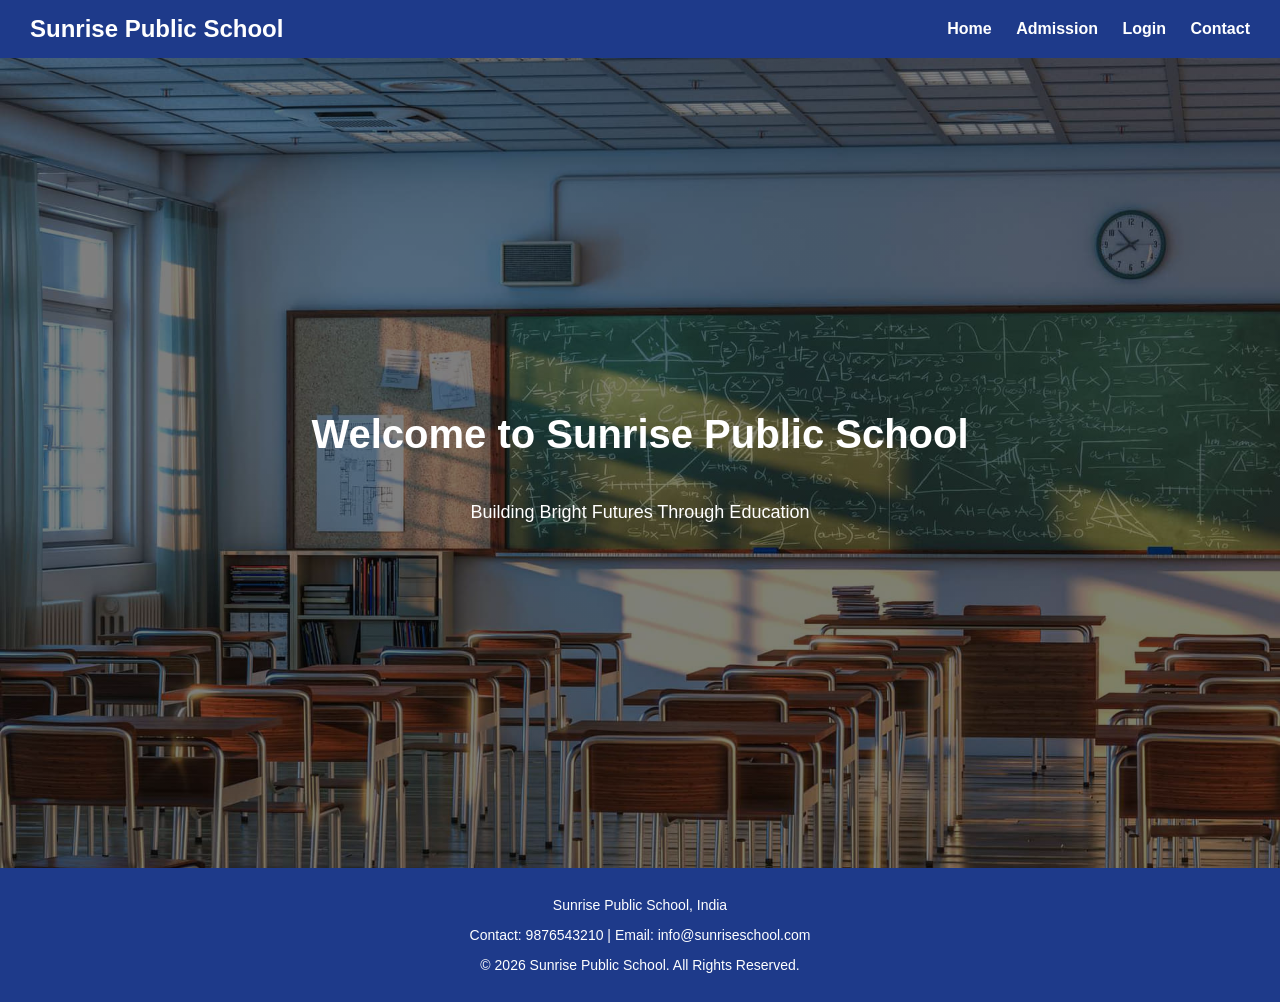
<file: index.html>
<!DOCTYPE html>
<html>
<head>
    <title>Sunrise Public School</title>
    <link rel="stylesheet" href="style.css">
</head>
<body>

<!-- Navbar -->
<div class="navbar">
    <h2 class="logo"> Sunrise Public School</h2>
    
    <div class="nav-links">
        <a href="#">Home</a>
        <a href="admission.html">Admission</a>
        <a href="login.html">Login</a>
        <a href="contact.html">Contact</a>
    </div>
</div>

<!-- Hero Section -->
<div class="hero">
    <h1>Welcome to Sunrise Public School</h1>
    <p>Building Bright Futures Through Education</p>
</div>

<!-- Footer -->
<footer class="footer">
    <p> Sunrise Public School, India</p>
    <p> Contact: 9876543210 |  Email: info@sunriseschool.com</p>
    <p>© 2026 Sunrise Public School. All Rights Reserved.</p>
</footer>

</body>
</html>
</file>
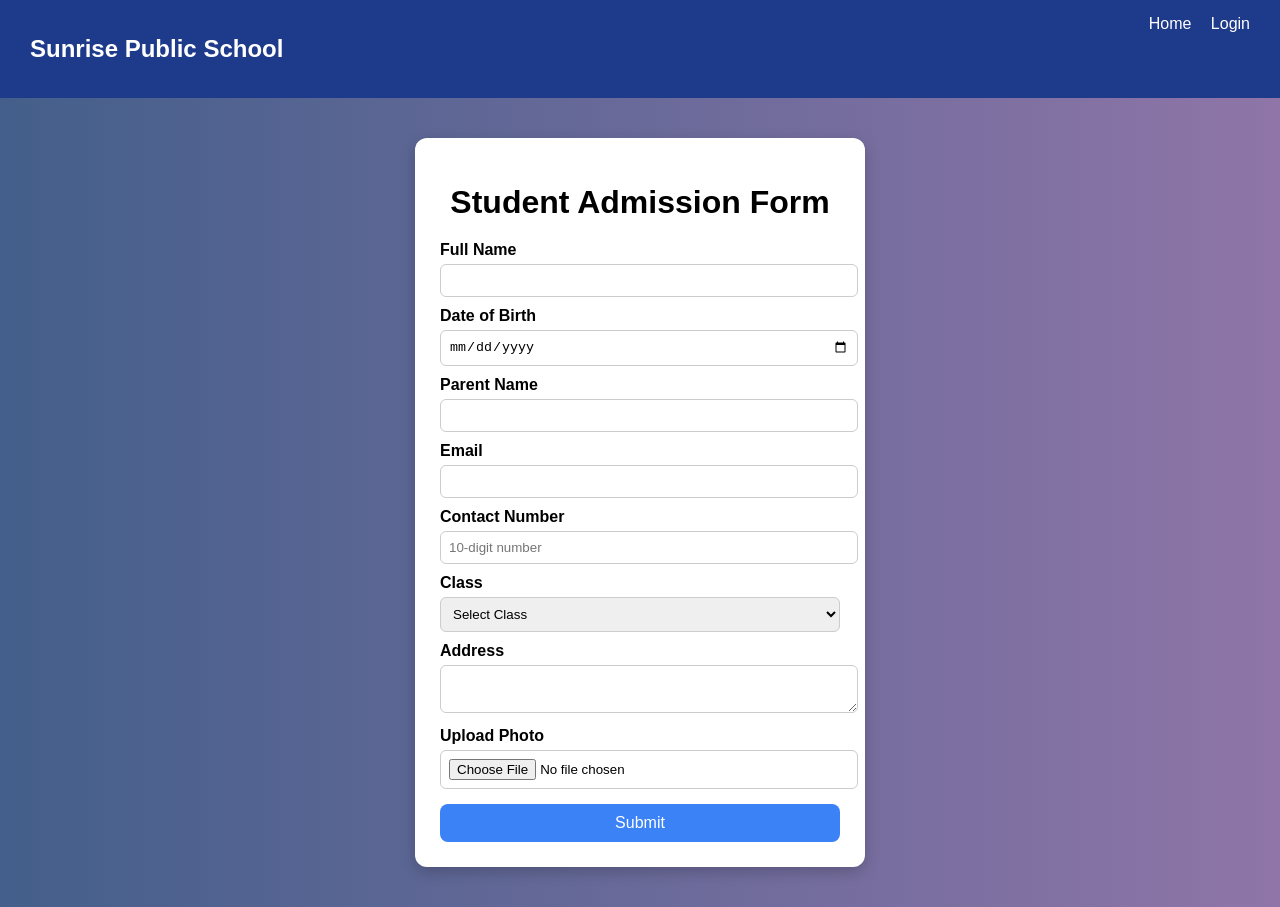
<file: admission.html>
<!DOCTYPE html>
<html>
<head>
    <title>Admission - Sunrise Public School</title>
    <link rel="stylesheet" href="admission.css">
</head>
<body>

<!-- Navbar -->
<div class="navbar">
    <h2>Sunrise Public School</h2>
    <div>
        <a href="index.html">Home</a>
        <a href="login.html">Login</a>
    </div>
</div>

<!-- Form Section -->
<div class="form-container">
    <h1>Student Admission Form</h1>
    <form action="insert.php" method="POST" enctype="multipart/form-data">
        <label>Full Name</label>
        <input type="text" name="name" required>

        <label>Date of Birth</label>
        <input type="date" name="dob" required>

        <label>Parent Name</label>
        <input type="text" name="parent" required>

        <label>Email</label>
        <input type="email" name="email" required>

        <label>Contact Number</label>
        <input type="text" name="contact" pattern="[0-9]{10}" placeholder="10-digit number" required>

        <label>Class</label>
        <select name="class" required>
            <option value="">Select Class</option>
            <option value="1">1st</option>
            <option value="2">2nd</option>
            <option value="3">3rd</option>
            <option value="4">4th</option>
            <option value="5">5th</option>
            <option value="6">6th</option>
            <option value="7">7th</option>
            <option value="8">8th</option>
            <option value="9">9th</option>
            <option value="10">10th</option>
        </select>

        <label>Address</label>
        <textarea name="address" required></textarea>

        <label>Upload Photo</label>
        <input type="file" name="photo" required>

        <button type="submit">Submit</button>

    </form>
</div>

</body>
</html>
</file>
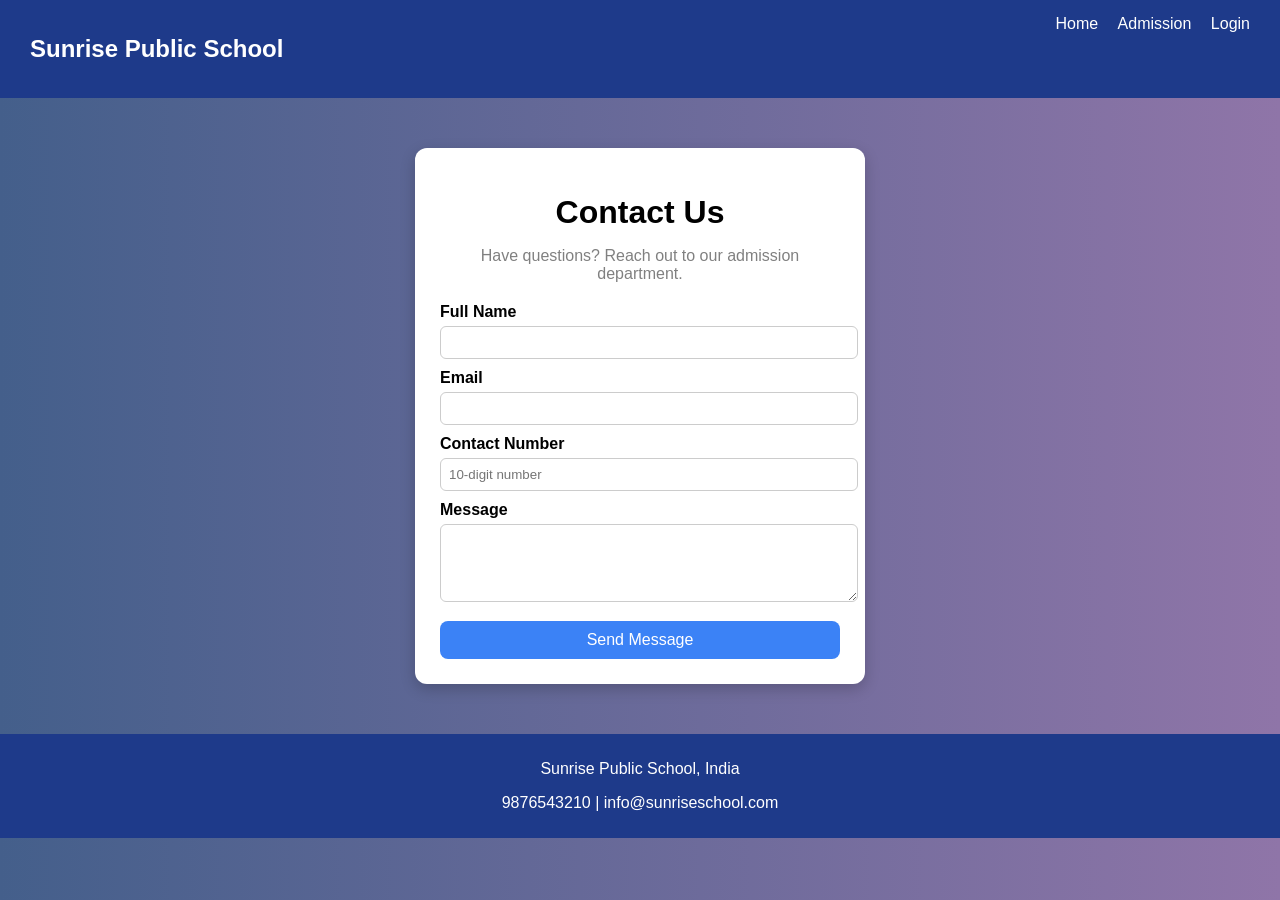
<file: contact.html>
<!DOCTYPE html>
<html>
<head>
    <title>Contact - Sunrise Public School</title>
    <link rel="stylesheet" href="contact.css">
</head>
<body>

<!-- Navbar -->
<div class="navbar">
    <h2>Sunrise Public School</h2>
    <div>
        <a href="index.html">Home</a>
        <a href="admission.html">Admission</a>
        <a href="login.html">Login</a>
    </div>
</div>

<!-- Contact Form -->
<div class="contact-container">
    <h1>Contact Us</h1>
    <p>Have questions? Reach out to our admission department.</p>

    <form action="contact_insert.php" method="POST">

        <label>Full Name</label>
        <input type="text" name="name" required>

        <label>Email</label>
        <input type="email" name="email" required>

        <label>Contact Number</label>
        <input type="text" name="contact" pattern="[0-9]{10}" placeholder="10-digit number" required>

        <label>Message</label>
        <textarea name="message" rows="4" required></textarea>

        <button type="submit">Send Message</button>

    </form>
</div>

<!-- Footer -->
<footer class="footer">
    <p>Sunrise Public School, India</p>
    <p>9876543210 | info@sunriseschool.com</p>
</footer>

</body>
</html>
</file>
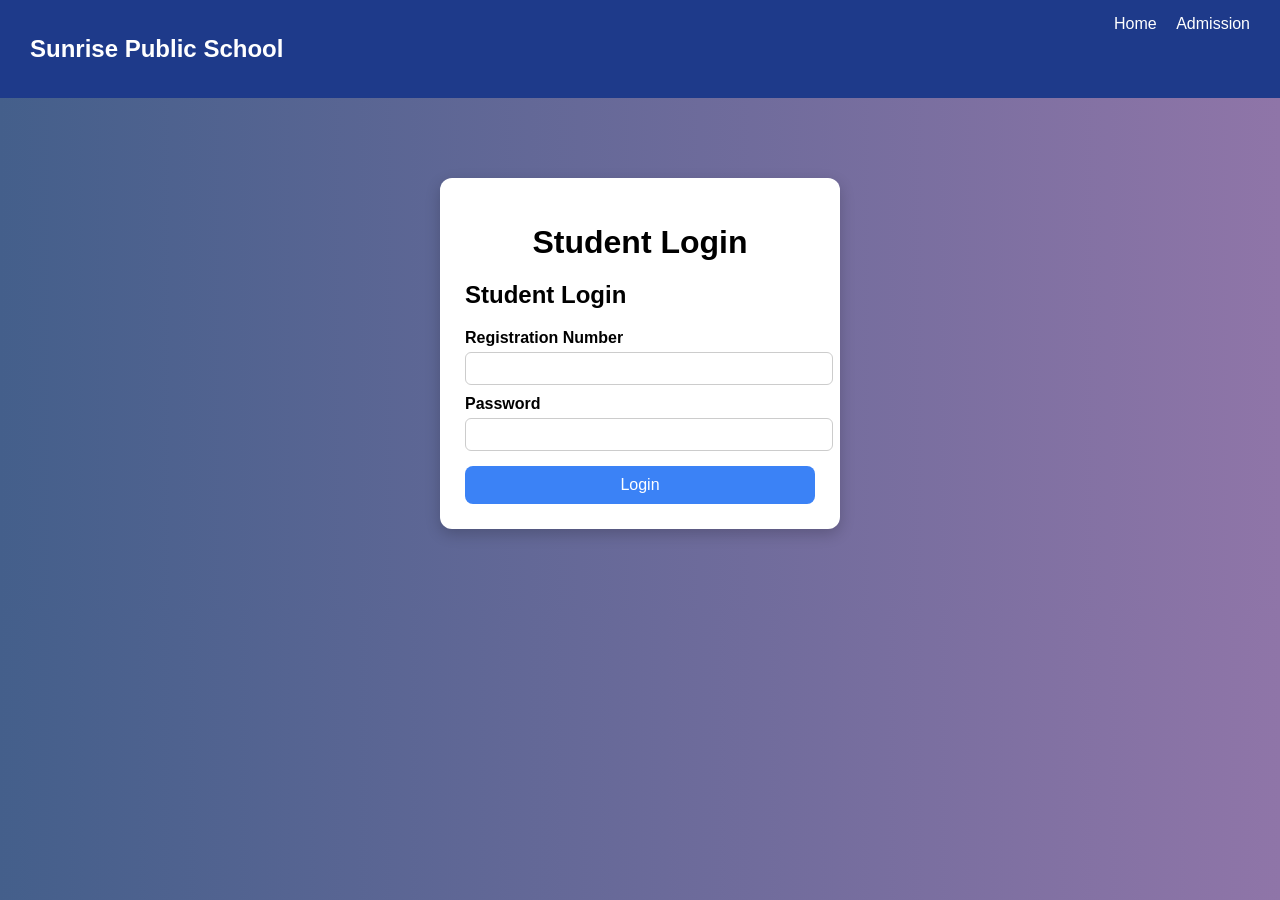
<file: login.html>
<!DOCTYPE html>
<html>
<head>
    <title>Login - Sunrise Public School</title>
    <link rel="stylesheet" href="login.css">
</head>
<body>

<!-- Navbar -->
<div class="navbar">
    <h2>Sunrise Public School</h2>
    <div>
        <a href="index.html">Home</a>
        <a href="admission.html">Admission</a>
    </div>
</div>

<!-- Login Form -->
<div class="login-container">
    <h1>Student Login</h1>

    <form action="login.php" method="POST" autocomplete="off">

    <!-- Fake fields (IMPORTANT TRICK) -->
    <input type="text" name="fakeuser" style="display:none">
    <input type="password" name="fakepass" style="display:none">

    <h2>Student Login</h2>

    <label>Registration Number</label>
    <input type="text" name="reg_id" autocomplete="new-password" required>

    <label>Password</label>
    <input type="password" name="password" autocomplete="new-password" required>

    <button type="submit">Login</button>

</form>
</div>

</body>
</html>
</file>
<file: style.css>
body {
    margin: 0;
    font-family: 'Segoe UI', sans-serif;
}


.navbar {
    display: flex;
    justify-content: space-between;
    align-items: center;
    background: #1e3a8a;
    padding: 15px 30px;
    color: white;
}

.logo {
    margin: 0;
}

.nav-links a {
    color: white;
    margin-left: 20px;
    text-decoration: none;
    font-weight: bold;
    transition: 0.3s;
}

.nav-links a:hover {
    color: #facc15;
}

.hero {
    height: 90vh;

   
    background: linear-gradient(rgba(0,0,0,0.5), rgba(0,0,0,0.5)),
                url('school.jpg');

    background-size: cover;
    background-position: center;
    background-repeat: no-repeat;

    display: flex;
    flex-direction: column;
    justify-content: center;
    align-items: center;

    color: white;
    text-align: center;
}

.hero h1 {
    font-size: 40px;
}

.hero p {
    font-size: 18px;
}

/* Footer */
.footer {
    background: #1e3a8a;
    color: white;
    text-align: center;
    padding: 15px;
    font-size: 14px;
}
</file>
<file: admission.css>
/* Reset */
body {
    margin: 0;
    font-family: 'Segoe UI', sans-serif;
    background: linear-gradient(to right, #445f8b, #8f75a8);
}

/* Navbar */
.navbar {
    background: #1e3a8a;
    color: white;
    padding: 15px 30px;
    display: flex;
    justify-content: space-between;
}

.navbar a {
    color: white;
    margin-left: 15px;
    text-decoration: none;
}

/* Form Container */
.form-container {
    width: 400px;
    margin: 40px auto;
    background: white;
    padding: 25px;
    border-radius: 12px;
    box-shadow: 0px 5px 15px rgba(0,0,0,0.2);
    animation: fadeIn 1s ease-in;
}

/* Heading */
.form-container h1 {
    text-align: center;
    margin-bottom: 20px;
}

/* Labels */
label {
    display: block;
    margin-top: 10px;
    font-weight: bold;
}

/* Inputs */
input, select, textarea {
    width: 100%;
    padding: 8px;
    margin-top: 5px;
    border-radius: 6px;
    border: 1px solid #ccc;
}

/* Button */
button {
    width: 100%;
    padding: 10px;
    margin-top: 15px;
    background: #3b82f6;
    color: white;
    border: none;
    border-radius: 8px;
    font-size: 16px;
    transition: 0.3s;
}

button:hover {
    background: #1e40af;
    transform: scale(1.05);
}

/* Animation */
@keyframes fadeIn {
    from {
        opacity: 0;
        transform: translateY(20px);
    }
    to {
        opacity: 1;
        transform: translateY(0);
    }
}
</file>
<file: contact.css>
/* Reset */
body {
    margin: 0;
    font-family: 'Segoe UI', sans-serif;
    background: linear-gradient(to right, #445f8b, #8f75a8);
}

/* Navbar */
.navbar {
    background: #1e3a8a;
    color: white;
    padding: 15px 30px;
    display: flex;
    justify-content: space-between;
}

.navbar a {
    color: white;
    margin-left: 15px;
    text-decoration: none;
}

/* Contact Container */
.contact-container {
    width: 400px;
    margin: 50px auto;
    background: white;
    padding: 25px;
    border-radius: 12px;
    box-shadow: 0px 5px 15px rgba(0,0,0,0.2);
    animation: fadeIn 1s ease-in;
}

/* Heading */
.contact-container h1 {
    text-align: center;
    margin-bottom: 10px;
}

.contact-container p {
    text-align: center;
    margin-bottom: 20px;
    color: gray;
}

/* Labels */
label {
    display: block;
    margin-top: 10px;
    font-weight: bold;
}

/* Inputs */
input, textarea {
    width: 100%;
    padding: 8px;
    margin-top: 5px;
    border-radius: 6px;
    border: 1px solid #ccc;
}

/* Button */
button {
    width: 100%;
    padding: 10px;
    margin-top: 15px;
    background: #3b82f6;
    color: white;
    border: none;
    border-radius: 8px;
    font-size: 16px;
    transition: 0.3s;
}

button:hover {
    background: #1e40af;
    transform: scale(1.05);
}

/* Footer */
.footer {
    background: #1e3a8a;
    color: white;
    text-align: center;
    padding: 10px;
    margin-top: 20px;
}

/* Animation */
@keyframes fadeIn {
    from {
        opacity: 0;
        transform: translateY(20px);
    }
    to {
        opacity: 1;
        transform: translateY(0);
    }
}
</file>
<file: login.css>
/* Reset */
body {
    margin: 0;
    font-family: 'Segoe UI', sans-serif;
    background: linear-gradient(to right, #445f8b, #8f75a8);
}

/* Navbar */
.navbar {
    background: #1e3a8a;
    color: white;
    padding: 15px 30px;
    display: flex;
    justify-content: space-between;
}

.navbar a {
    color: white;
    margin-left: 15px;
    text-decoration: none;
}

/* Login Container */
.login-container {
    width: 350px;
    margin: 80px auto;
    background: white;
    padding: 25px;
    border-radius: 12px;
    box-shadow: 0px 5px 15px rgba(0,0,0,0.2);
    animation: fadeIn 1s ease-in;
}

/* Heading */
.login-container h1 {
    text-align: center;
    margin-bottom: 20px;
}

/* Labels */
label {
    display: block;
    margin-top: 10px;
    font-weight: bold;
}

/* Inputs */
input {
    width: 100%;
    padding: 8px;
    margin-top: 5px;
    border-radius: 6px;
    border: 1px solid #ccc;
}

/* Button */
button {
    width: 100%;
    padding: 10px;
    margin-top: 15px;
    background: #3b82f6;
    color: white;
    border: none;
    border-radius: 8px;
    font-size: 16px;
    transition: 0.3s;
}

button:hover {
    background: #1e40af;
    transform: scale(1.05);
}

/* Animation */
@keyframes fadeIn {
    from {
        opacity: 0;
        transform: translateY(20px);
    }
    to {
        opacity: 1;
        transform: translateY(0);
    }
}
</file>
